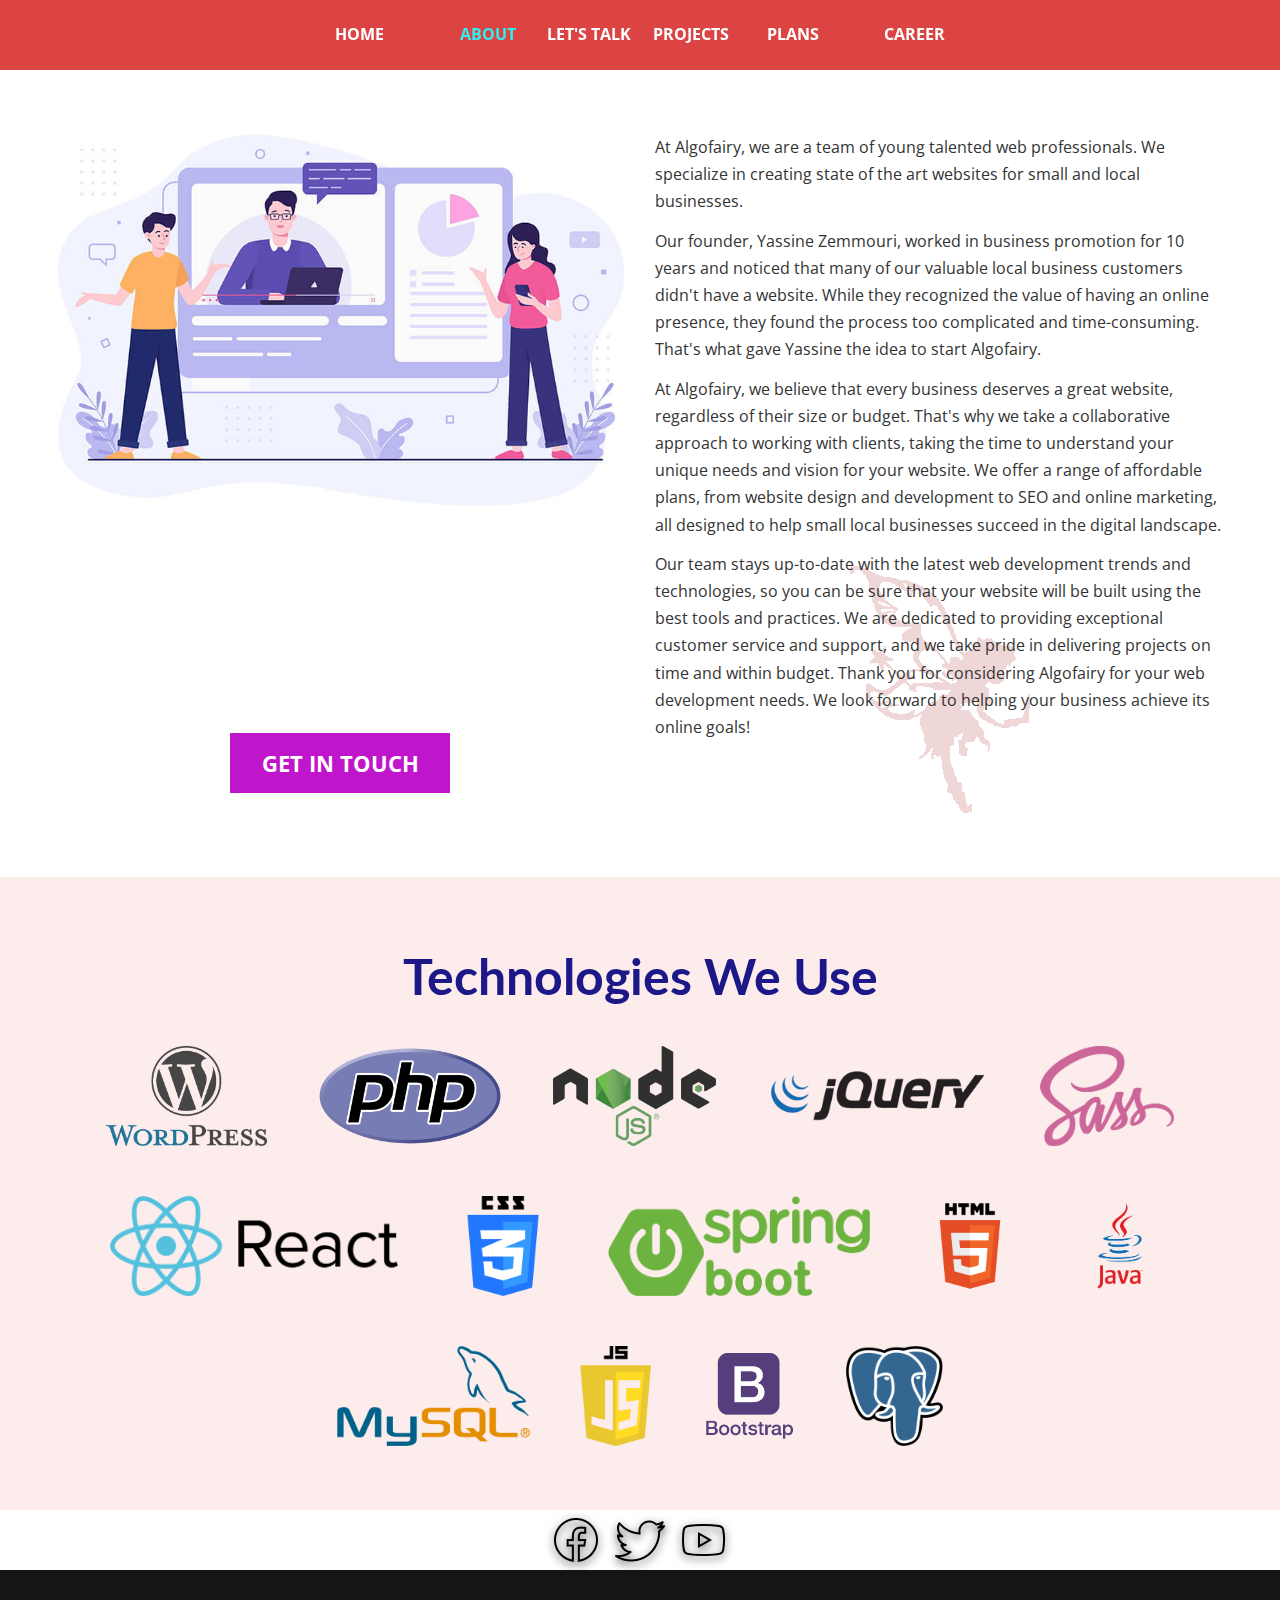
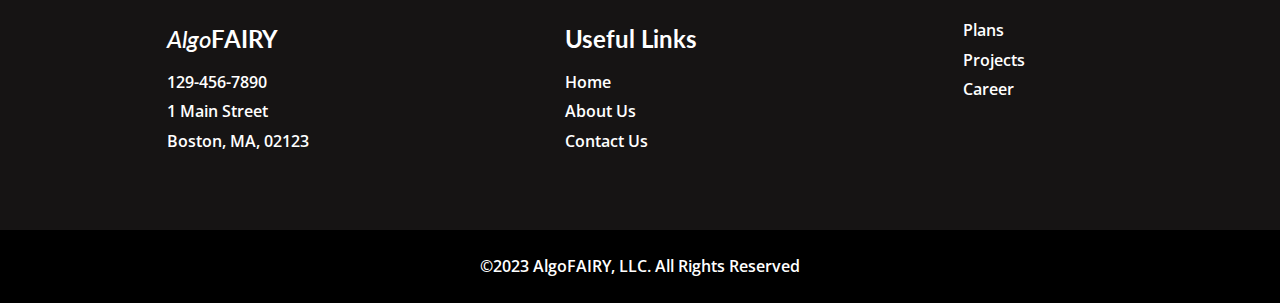
<file: about.html>
<!DOCTYPE html>
<html lang="en">

<head>
    <!-- Meta -->
    <meta charset="UTF-8">
    <meta name="viewport" content="width=device-width, initial-scale=1.0">
    <meta name="description"
        content="Unlock Your Online Success: AlgoFairy Delivers Creative Web Solutions. From Design/Development to Marketing & SEO, Elevate Your Digital Journey.">
    <!-- Favicons -->
    <link rel="icon" type="image/x-icon" href="images/favicon-32.png">
    <link rel="apple-touch-icon" sizes="120x120" href="/images/favicon-160.png">
    <!-- Style -->
    <link rel="stylesheet" href="css/style.css">
    <!-- Font -->
    <link rel="preconnect" href="https://fonts.googleapis.com">
    <link rel="preconnect" href="https://fonts.gstatic.com" crossorigin>
    <link
        href="https://fonts.googleapis.com/css2?family=Lato:ital,wght@0,300;0,400;0,700;1,300;1,400;1,700&family=Open+Sans:ital,wght@0,300;0,400;0,500;0,600;0,700;1,300;1,400;1,500;1,600;1,700&display=swap"
        rel="stylesheet">
    <title>AlgoFAIRY - About</title>
</head>

<body>
    <header>
        <nav class="container">
            <ul class="container-small">
                <li><a href="index.html">HOME</a></li>
                <li><a href="about.html" class="active">ABOUT</a></li>
                <li><a href="contact.html" class="nav-lets-talk">let's talk</a></li>
                <li><a href="projects.html">projects</a></li>
                <li><a href="plans.html">plans</a></li>
                <li><a href="career.html">career</a></li>
            </ul>
        </nav>
    </header>
    <main>
        <div class="header-spacer"></div>
        <!-- ======= We ======= -->
        <section id='we'>
            <div class='container'>
                <div class="box2">
                    <img src="images/about (1).jpg" alt="">
                    <a href="contact.html" class="all-btn-link btn-touch">get in touch</a>
                </div>
                <div class="box2">
                    <p>At Algofairy, we are a team of young talented web professionals. We specialize in creating state
                        of the art websites for small and local businesses.</p>
                    <p>Our founder, Yassine Zemmouri, worked in business promotion for 10 years and noticed that many of
                        our valuable local business customers didn't have a website. While they recognized the value of
                        having an online presence, they found the process too complicated and time-consuming. That's
                        what gave Yassine the idea to start Algofairy.</p>
                    <p>At Algofairy, we believe that every business deserves a great website, regardless of their size
                        or budget. That's why we take a collaborative approach to working with clients, taking the time
                        to understand your unique needs and vision for your website. We offer a range of affordable
                        plans, from website design and development to SEO and online marketing, all designed to help
                        small local businesses succeed in the digital landscape.</p>
                    <p>Our team stays up-to-date with the latest web development trends and technologies, so you can be
                        sure that your website will be built using the best tools and practices. We are dedicated to
                        providing exceptional customer service and support, and we take pride in delivering projects on
                        time and within budget. Thank you for considering Algofairy for your web development needs. We
                        look forward to helping your business achieve its online goals!</p>
                </div>
            </div>
        </section>
        <!-- ======= technologies ======= -->
        <section id='technologies'>
            <div class='container'>
                <h2>technologies we use</h2>
                <div class="technology-logos">
                    <img src="images/wordpress.png" alt="">
                    <img src="images/php.png" alt="php logo">
                    <img src="images/node-js.png" alt="node js logo">
                    <img src="images/jquery.png" alt="jquery">
                    <img src="images/sass.png" alt="sass logo">
                    <img src="images/react.png" alt="sass logo">
                    <img src="images/css.png" alt="sass logo">
                    <img src="images/spring.png" alt="sass logo">
                    <img src="images/html.png" alt="sass logo">
                    <img src="images/java.png" alt="sass logo">
                    <img src="images/mysql.png" alt="sass logo">
                    <img src="images/javascript2.png" alt="sass logo">
                    <img src="images/bootstrap.png" alt="sass logo">
                    <img src="images/5bbc11ea365b2-6b1627d40f5f0708fb92d4d75f29ec6a.png" alt="sass logo">
                </div>
            </div>
        </section>
    </main><!-- #BeginLibraryItem "/Library/Footer.lbi" -->
    <footer>
        <!-- Social Linkos -->
        <div class="social">
            <div class="container">
                <a class="icon-social" href="https://facebook.com" target="_blank">
                    <img src="images/icon-face.png" alt="facebook outline icon" class="icon-original">
                    <img src="images/icon-face-hover.png" alt="facebook filled icon" class="icon-hover">
                </a>
                <a class="icon-social" href="https://twitter.com" target="_blank">
                    <img src="images/icon-twitter.png" alt="twitter outline icon" class="icon-original">
                    <img src="images/icon-twitter-hover.png" alt="twitter filled icon" class="icon-hover">
                </a>
                <a class="icon-social" href="https://youtube.com" target="_blank">
                    <img src="images/icon-youtube.png" alt="youtube outline icon" class="icon-original">
                    <img src="images/icon-youtube-hover.png" alt="youtube filled icon" class="icon-hover">
                </a>
            </div>
        </div>
        <!-- Footer Bar -->
        <div id="footer-bar">
            <div class="container">
                <div class="column">
                    <h2>Algo<span>FAIRY</span></h2>
                    <p>129-456-7890</p>
                    <p>1 Main Street</p>
                    <p>Boston, MA, 02123</p>
                </div>
                <div class="column">
                    <h2>Useful Links</h2>
                    <p><a href="index.html">home</a></p>
                    <p><a href="about.html">About us</a></p>
                    <p><a href="contact.html">contact us</a></p>
                </div>
                <div class="column">
                    <p><a href="plans.html">plans</a></p>
                    <p><a href="projects.html">projects</a></p>
                    <p><a href="career.html">career</a></p>
                </div>
                <!-- <p><a href="career.html">plans</a></p> -->
            </div>
        </div>
        <!-- Footer -->
        <footer>
            <div class="container"> &copy;2023 AlgoFAIRY, LLC. All Rights Reserved </div>
            <!-- <script src="js/main.js"></script> -->
        </footer>
    </footer><!-- #EndLibraryItem -->
</body>

</html>
</file>
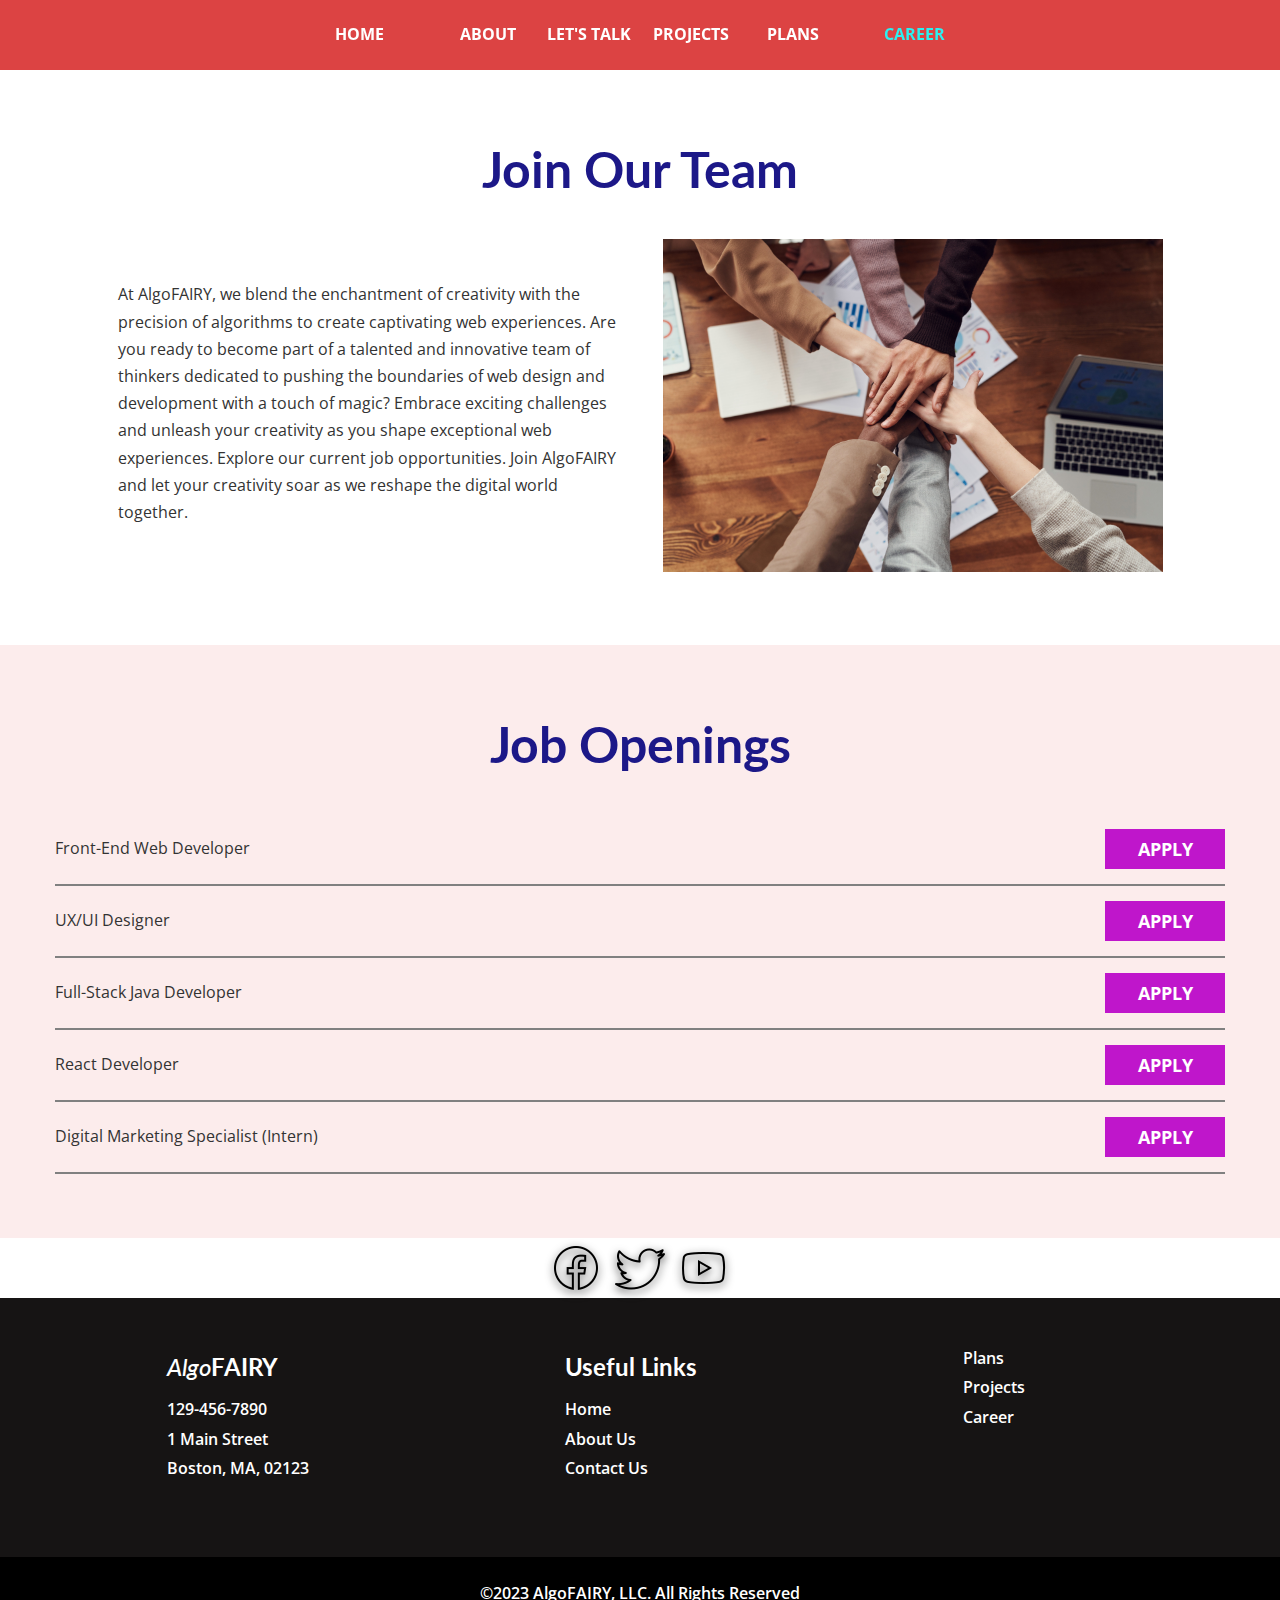
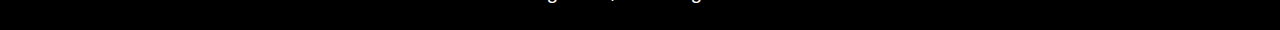
<file: career.html>
<!DOCTYPE html>
<html lang="en">

<head>
    <!-- Meta -->
    <meta charset="UTF-8">
    <meta name="viewport" content="width=device-width, initial-scale=1.0">
    <meta name="description"
        content="Unlock Your Online Success: AlgoFairy Delivers Creative Web Solutions. From Design/Development to Marketing & SEO, Elevate Your Digital Journey.">
    <!-- Favicons -->
    <link rel="icon" type="image/x-icon" href="images/favicon-32.png">
    <link rel="apple-touch-icon" sizes="120x120" href="/images/favicon-160.png">
    <!-- Style -->
    <link rel="stylesheet" href="css/style.css">
    <!-- Font -->
    <link rel="preconnect" href="https://fonts.googleapis.com">
    <link rel="preconnect" href="https://fonts.gstatic.com" crossorigin>
    <link
        href="https://fonts.googleapis.com/css2?family=Lato:ital,wght@0,300;0,400;0,700;1,300;1,400;1,700&family=Open+Sans:ital,wght@0,300;0,400;0,500;0,600;0,700;1,300;1,400;1,500;1,600;1,700&display=swap"
        rel="stylesheet">
    <title>AlgoFAIRY - Career</title>
</head>

<body>
    <header>
        <nav class="container">
            <ul class="container-small">
                <li><a href="index.html">HOME</a></li>
                <li><a href="about.html">ABOUT</a></li>
                <li><a href="contact.html" class="nav-lets-talk">let's talk</a></li>
                <li><a href="projects.html">projects</a></li>
                <li><a href="plans.html">plans</a></li>
                <li><a href="career.html" class="active">career</a></li>
            </ul>
        </nav>
    </header>
    <main>
        <div class="header-spacer"></div>
        <!-- ======= Career Intro ======= -->
        <section id='career-intro'>
            <div class='container'>
                <h2>join our team</h2>
                <div>
                    <div class="box2">
                        <p>At AlgoFAIRY, we blend the enchantment of creativity with the precision of algorithms to
                            create captivating web experiences. Are you ready to become part of a talented and
                            innovative team of thinkers dedicated to pushing the boundaries of web design and
                            development with a touch of magic? Embrace exciting challenges and unleash your creativity
                            as you shape exceptional web experiences. Explore our current job opportunities. Join
                            AlgoFAIRY and let your creativity soar as we reshape the digital world together.</p>
                    </div>
                    <div class="box2">
                        <img src="images/pexels-fauxels-3184418.jpg" alt="">
                    </div>
                </div>
            </div>
        </section>
        <!-- ======= openings ======= -->
        <section id='openings'>
            <div class='container'>
                <h2>job openings</h2>
                <ul>
                    <li><a href="#">Front-End Web Developer</a><a
                            href="mailto:careers@algofairy.com?subject=Front-End%20Web%20Developer%20Application"
                            class="all-btn-link btn-touch">Apply</a></li>
                    <li><a href="">UX/UI Designer</a><a
                            href="mailto:careers@algofairy.com?subject=UX/UI%20Designer%20Application"
                            class="all-btn-link btn-touch">Apply</a></li>
                    <li><a href="">Full-Stack Java Developer</a><a
                            href="mailto:careers@algofairy.com?subject=Full-Stack%20Java%20Developer%20Application"
                            class="all-btn-link btn-touch">Apply</a></li>
                    <li><a href="">React Developer</a><a
                            href="mailto:careers@algofairy.com?subject=React%20Develope%20Application"
                            class="all-btn-link btn-touch">Apply</a></li>
                    <li><a href="">Digital Marketing Specialist (Intern)</a><a
                            href="mailto:careers@algofairy.com?subject=Digital%20Marketing%20Specialist%20(Intern)%20Application"
                            class="all-btn-link btn-touch">Apply</a></li>
                </ul>
            </div>
        </section>
    </main><!-- #BeginLibraryItem "/Library/Footer.lbi" -->
    <footer>
        <!-- Social Linkos -->
        <div class="social">
            <div class="container">
                <a class="icon-social" href="https://facebook.com" target="_blank">
                    <img src="images/icon-face.png" alt="facebook outline icon" class="icon-original">
                    <img src="images/icon-face-hover.png" alt="facebook filled icon" class="icon-hover">
                </a>
                <a class="icon-social" href="https://twitter.com" target="_blank">
                    <img src="images/icon-twitter.png" alt="twitter outline icon" class="icon-original">
                    <img src="images/icon-twitter-hover.png" alt="twitter filled icon" class="icon-hover">
                </a>
                <a class="icon-social" href="https://youtube.com" target="_blank">
                    <img src="images/icon-youtube.png" alt="youtube outline icon" class="icon-original">
                    <img src="images/icon-youtube-hover.png" alt="youtube filled icon" class="icon-hover">
                </a>
            </div>
        </div>
        <!-- Footer Bar -->
        <div id="footer-bar">
            <div class="container">
                <div class="column">
                    <h2>Algo<span>FAIRY</span></h2>
                    <p>129-456-7890</p>
                    <p>1 Main Street</p>
                    <p>Boston, MA, 02123</p>
                </div>
                <div class="column">
                    <h2>Useful Links</h2>
                    <p><a href="index.html">home</a></p>
                    <p><a href="about.html">About us</a></p>
                    <p><a href="contact.html">contact us</a></p>
                </div>
                <div class="column">
                    <p><a href="plans.html">plans</a></p>
                    <p><a href="projects.html">projects</a></p>
                    <p><a href="career.html">career</a></p>
                </div>
                <!-- <p><a href="career.html">plans</a></p> -->
            </div>
        </div>
        <!-- Footer -->
        <footer>
            <div class="container"> &copy;2023 AlgoFAIRY, LLC. All Rights Reserved </div>
            <!-- <script src="js/main.js"></script> -->
        </footer>
    </footer><!-- #EndLibraryItem -->
</body>

</html>
</file>
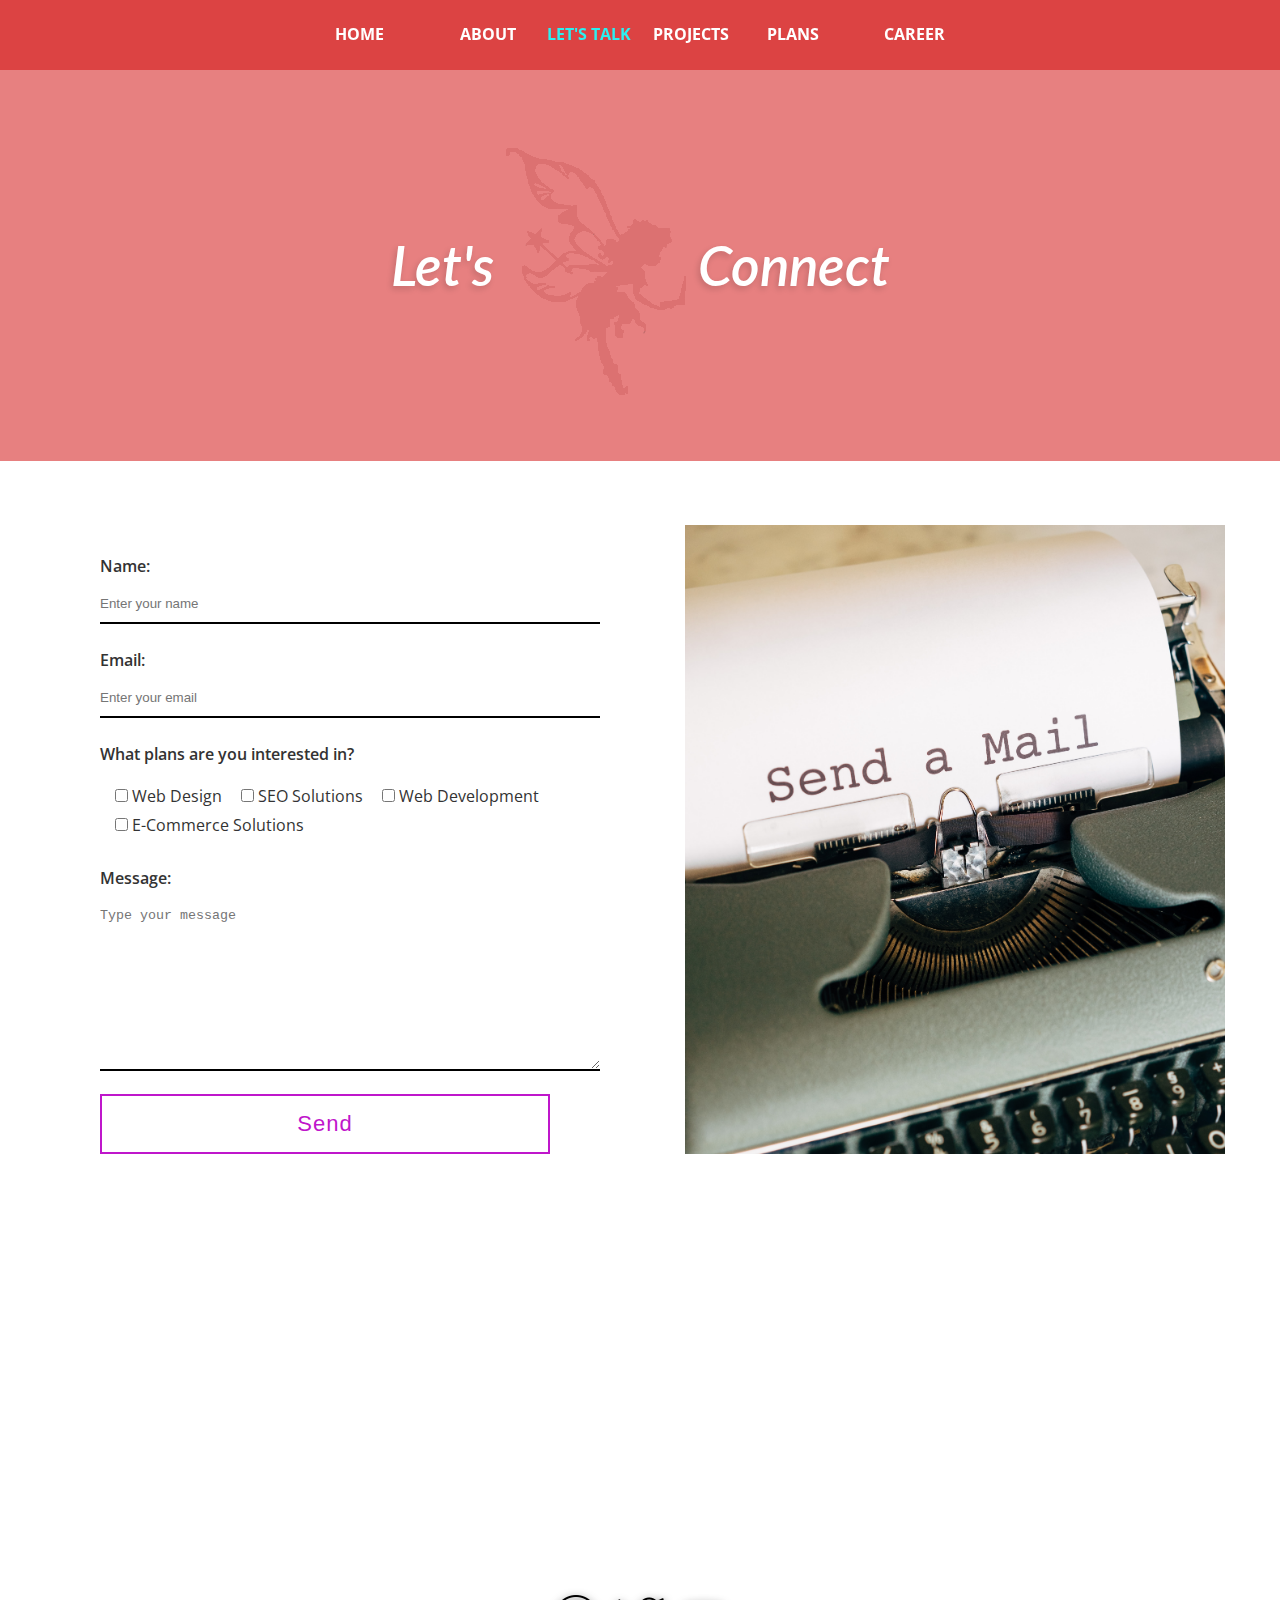
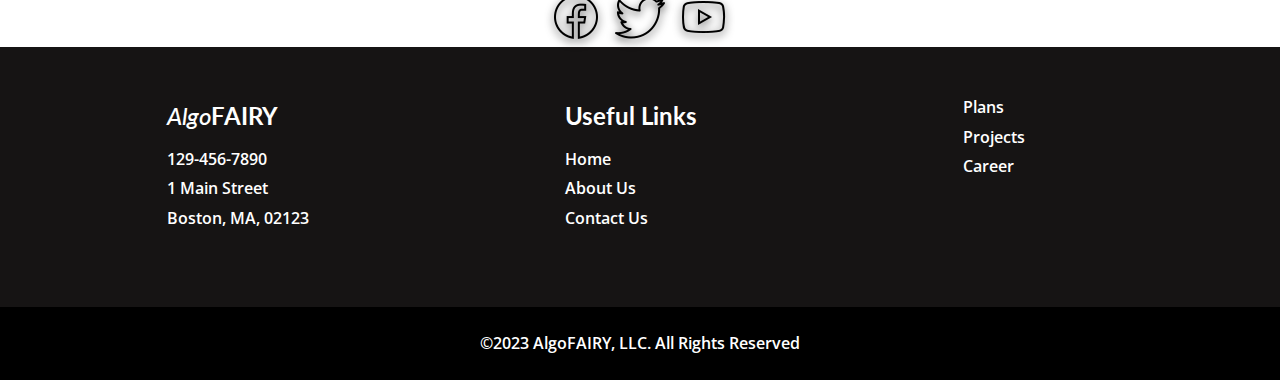
<file: contact.html>
<!DOCTYPE html>
<html lang="en">

<head>
    <!-- Meta -->
    <meta charset="UTF-8">
    <meta name="viewport" content="width=device-width, initial-scale=1.0">
    <meta name="description"
        content="Unlock Your Online Success: AlgoFairy Delivers Creative Web Solutions. From Design/Development to Marketing & SEO, Elevate Your Digital Journey.">
    <!-- Favicons -->
    <link rel="icon" type="image/x-icon" href="images/favicon-32.png">
    <link rel="apple-touch-icon" sizes="120x120" href="/images/favicon-160.png">
    <!-- Style -->
    <link rel="stylesheet" href="css/style.css">
    <!-- Font -->
    <link rel="preconnect" href="https://fonts.googleapis.com">
    <link rel="preconnect" href="https://fonts.gstatic.com" crossorigin>
    <link
        href="https://fonts.googleapis.com/css2?family=Lato:ital,wght@0,300;0,400;0,700;1,300;1,400;1,700&family=Open+Sans:ital,wght@0,300;0,400;0,500;0,600;0,700;1,300;1,400;1,500;1,600;1,700&display=swap"
        rel="stylesheet">
    <title>AlgoFAIRY - Contact Us</title>
</head>

<body>
    <header>
        <nav class="container">
            <ul class="container-small">
                <li><a href="index.html">HOME</a></li>
                <li><a href="about.html">ABOUT</a></li>
                <li><a href="contact.html" class="nav-lets-talk active">let's talk</a></li>
                <li><a href="projects.html">projects</a></li>
                <li><a href="plans.html">plans</a></li>
                <li><a href="career.html">career</a></li>
            </ul>
        </nav>
    </header>
    <div class="header-spacer"></div>
    <main>
        <!-- contact-banner -->
        <div id="contact-banner">
            <div class="container">
                <div class="container-small">
                    <h1>Let's <img src="images/logo2.png" alt="Algo Fairy logo"></img> Connect</h1>
                </div>
            </div>
        </div><!-- End of HERO -->
        <!-- contact-form -->
        <section id="contact-form">
            <div class="container">
                <div class="form-txt">
                    <form id="form1" name="form1" method="post" action="javascript:void(0)">
                        <label for="name">Name:</label>
                        <input type="text" name="name" id="name" placeholder="Enter your name">
                        <label for="email">Email:</label>
                        <input type="email" name="email" id="email" placeholder="Enter your email">
                        <div class="form-check">
                            <p>What plans are you interested in?</p>
                            <label>
                                <input type="checkbox" id="web-design" name="web-design" value="Web Design"> Web Design
                            </label>
                            <label>
                                <input type="checkbox" id="seo" name="seo" value="SEO"> SEO Solutions </label>
                            <label>
                                <input type="checkbox" id="web-dev" name="web-dev" value="Web Development"> Web
                                Development </label>
                            <label>
                                <input type="checkbox" id="e-commerce" name="e-commerce" value="E-Commerce"> E-Commerce
                                Solutions </label>
                            <!-- <label for="vehicle1"> I have a bike</label>
                            <input type="checkbox" id="vehicle2" name="vehicle2" value="Car">
                            <label for="vehicle2"> I have a car</label>
                            <input type="checkbox" id="vehicle3" name="vehicle3" value="Boat">
                            <label for="vehicle3"> I have a boat</label> -->
                        </div>
                        <label for="message">Message:</label>
                        <textarea name="message" id="message1" cols="30" rows="10"
                            placeholder="Type your message"></textarea>
                        <div class="submit-container ">
                            <button type="submit" value="Send" class="all-btn-link">Send</button>
                        </div>
                    </form>
                </div>
                <div class="form-img">
                    <!-- <img src="images/markus-winkler-Lp4jsVg8gpY-unsplash.jpg" alt=""> -->
                </div>
            </div>
        </section><!-- End of Form -->
        <section id="map">
            <iframe title="Connections, Inc Address on Google Maps"
                src="https://www.google.com/maps/embed?pb=!1m18!1m12!1m3!1d2951.874055946241!2d-71.12080014910346!3d42.281211747968065!2m3!1f0!2f0!3f0!3m2!1i1024!2i768!4f13.1!3m3!1m2!1s0x89e37f66aceeab87%3A0x97bbebf13ab0e012!2sConnections%2C%20Inc.%2FHome%20Care%20Specialists!5e0!3m2!1sen!2sus!4v1648135931449!5m2!1sen!2sus"
                style="border:0;" allowfullscreen="" loading="lazy"></iframe>
        </section>
    </main><!-- #BeginLibraryItem "/Library/footer.lbi" -->
    <footer>
        <!-- Social Linkos -->
        <div class="social">
            <div class="container">
                <a class="icon-social" href="https://facebook.com" target="_blank">
                    <img src="images/icon-face.png" alt="facebook outline icon" class="icon-original">
                    <img src="images/icon-face-hover.png" alt="facebook filled icon" class="icon-hover">
                </a>
                <a class="icon-social" href="https://twitter.com" target="_blank">
                    <img src="images/icon-twitter.png" alt="twitter outline icon" class="icon-original">
                    <img src="images/icon-twitter-hover.png" alt="twitter filled icon" class="icon-hover">
                </a>
                <a class="icon-social" href="https://youtube.com" target="_blank">
                    <img src="images/icon-youtube.png" alt="youtube outline icon" class="icon-original">
                    <img src="images/icon-youtube-hover.png" alt="youtube filled icon" class="icon-hover">
                </a>
            </div>
        </div>
        <!-- Footer Bar -->
        <div id="footer-bar">
            <div class="container">
                <div class="column">
                    <h2>Algo<span>FAIRY</span></h2>
                    <p>129-456-7890</p>
                    <p>1 Main Street</p>
                    <p>Boston, MA, 02123</p>
                </div>
                <div class="column">
                    <h2>Useful Links</h2>
                    <p><a href="index.html">home</a></p>
                    <p><a href="about.html">About us</a></p>
                    <p><a href="contact.html">contact us</a></p>
                </div>
                <div class="column">
                    <p><a href="plans.html">plans</a></p>
                    <p><a href="projects.html">projects</a></p>
                    <p><a href="career.html">career</a></p>
                </div>
                <!-- <p><a href="career.html">plans</a></p> -->
            </div>
        </div>
        <!-- Footer -->
        <footer>
            <div class="container"> &copy;2023 AlgoFAIRY, LLC. All Rights Reserved </div>
            <!-- <script src="js/main.js"></script> -->
        </footer>
    </footer><!-- #EndLibraryItem -->
</body>

</html>
</file>
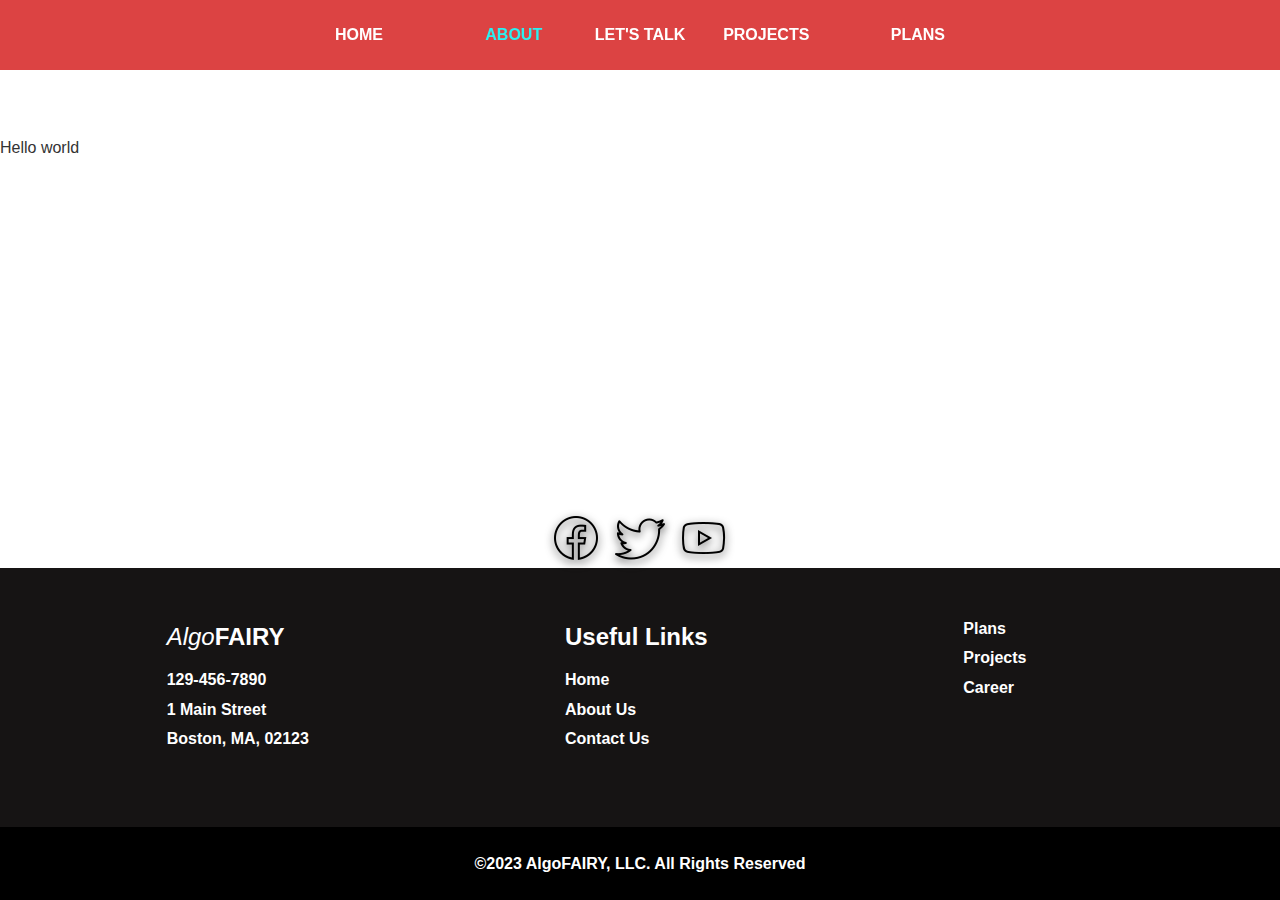
<file: house.html>
<!DOCTYPE html>
<html lang="en"><!-- InstanceBegin template="/Templates/algotemplate.dwt" codeOutsideHTMLIsLocked="false" -->

<head>
    <meta charset="UTF-8">
    <meta name="viewport" content="width=device-width, initial-scale=1.0">
    <link rel="stylesheet" href="css/style.css">
    <title>AlgoFAIRY</title>
    <!-- InstanceParam name="classActive" type="boolean" value="true" -->
</head>

<body>
    <header>
        <nav class="container">
            <ul class="container-small">
                <li><a
                        href="index.html"><!-- InstanceBeginEditable name="activeClass" --><!-- InstanceEndEditable -->HOME</a>
                </li>
                <li><!-- InstanceBeginEditable name="EditRegion2" --><a href="about.html"
                        class="active">ABOUT</a><!-- InstanceEndEditable --></li>
                <li><a href="contact.html" class="nav-lets-talk">let's talk</a></li>
                <li><a href="projects.html">projects</a></li>
                <li><a href="plans">plans</a></li>
            </ul>
        </nav>
    </header>
    <main>
        <div class="header-spacer"></div>
        <!-- InstanceBeginEditable name="mainContent" -->
        <section>Hello world</Hello>
        </section><!-- InstanceEndEditable -->
    </main><!-- #BeginLibraryItem "/Library/Footer.lbi" -->
    <footer>
        <!-- Social Linkos -->
        <div class="social">
            <div class="container">
                <a class="icon-social" href="https://facebook.com" target="_blank">
                    <img src="images/icon-face.png" alt="facebook outline icon" class="icon-original">
                    <img src="images/icon-face-hover.png" alt="facebook filled icon" class="icon-hover">
                </a>
                <a class="icon-social" href="https://twitter.com" target="_blank">
                    <img src="images/icon-twitter.png" alt="twitter outline icon" class="icon-original">
                    <img src="images/icon-twitter-hover.png" alt="twitter filled icon" class="icon-hover">
                </a>
                <a class="icon-social" href="https://youtube.com" target="_blank">
                    <img src="images/icon-youtube.png" alt="youtube outline icon" class="icon-original">
                    <img src="images/icon-youtube-hover.png" alt="youtube filled icon" class="icon-hover">
                </a>
            </div>
        </div>
        <!-- Footer Bar -->
        <div id="footer-bar">
            <div class="container">
                <div class="column">
                    <h2>Algo<span>FAIRY</span></h2>
                    <p>129-456-7890</p>
                    <p>1 Main Street</p>
                    <p>Boston, MA, 02123</p>
                </div>
                <div class="column">
                    <h2>Useful Links</h2>
                    <p><a href="index.html">home</a></p>
                    <p><a href="about.html">About us</a></p>
                    <p><a href="contact.html">contact us</a></p>
                </div>
                <div class="column">
                    <p><a href="plans.html">plans</a></p>
                    <p><a href="projects.html">projects</a></p>
                    <p><a href="career.html">career</a></p>
                </div>
                <!-- <p><a href="career.html">plans</a></p> -->
            </div>
        </div>
        <!-- Footer -->
        <footer>
            <div class="container"> &copy;2023 AlgoFAIRY, LLC. All Rights Reserved </div>
            <!-- <script src="js/main.js"></script> -->
        </footer>
    </footer><!-- #EndLibraryItem -->
</body>
<!-- InstanceEnd -->

</html>
</file>
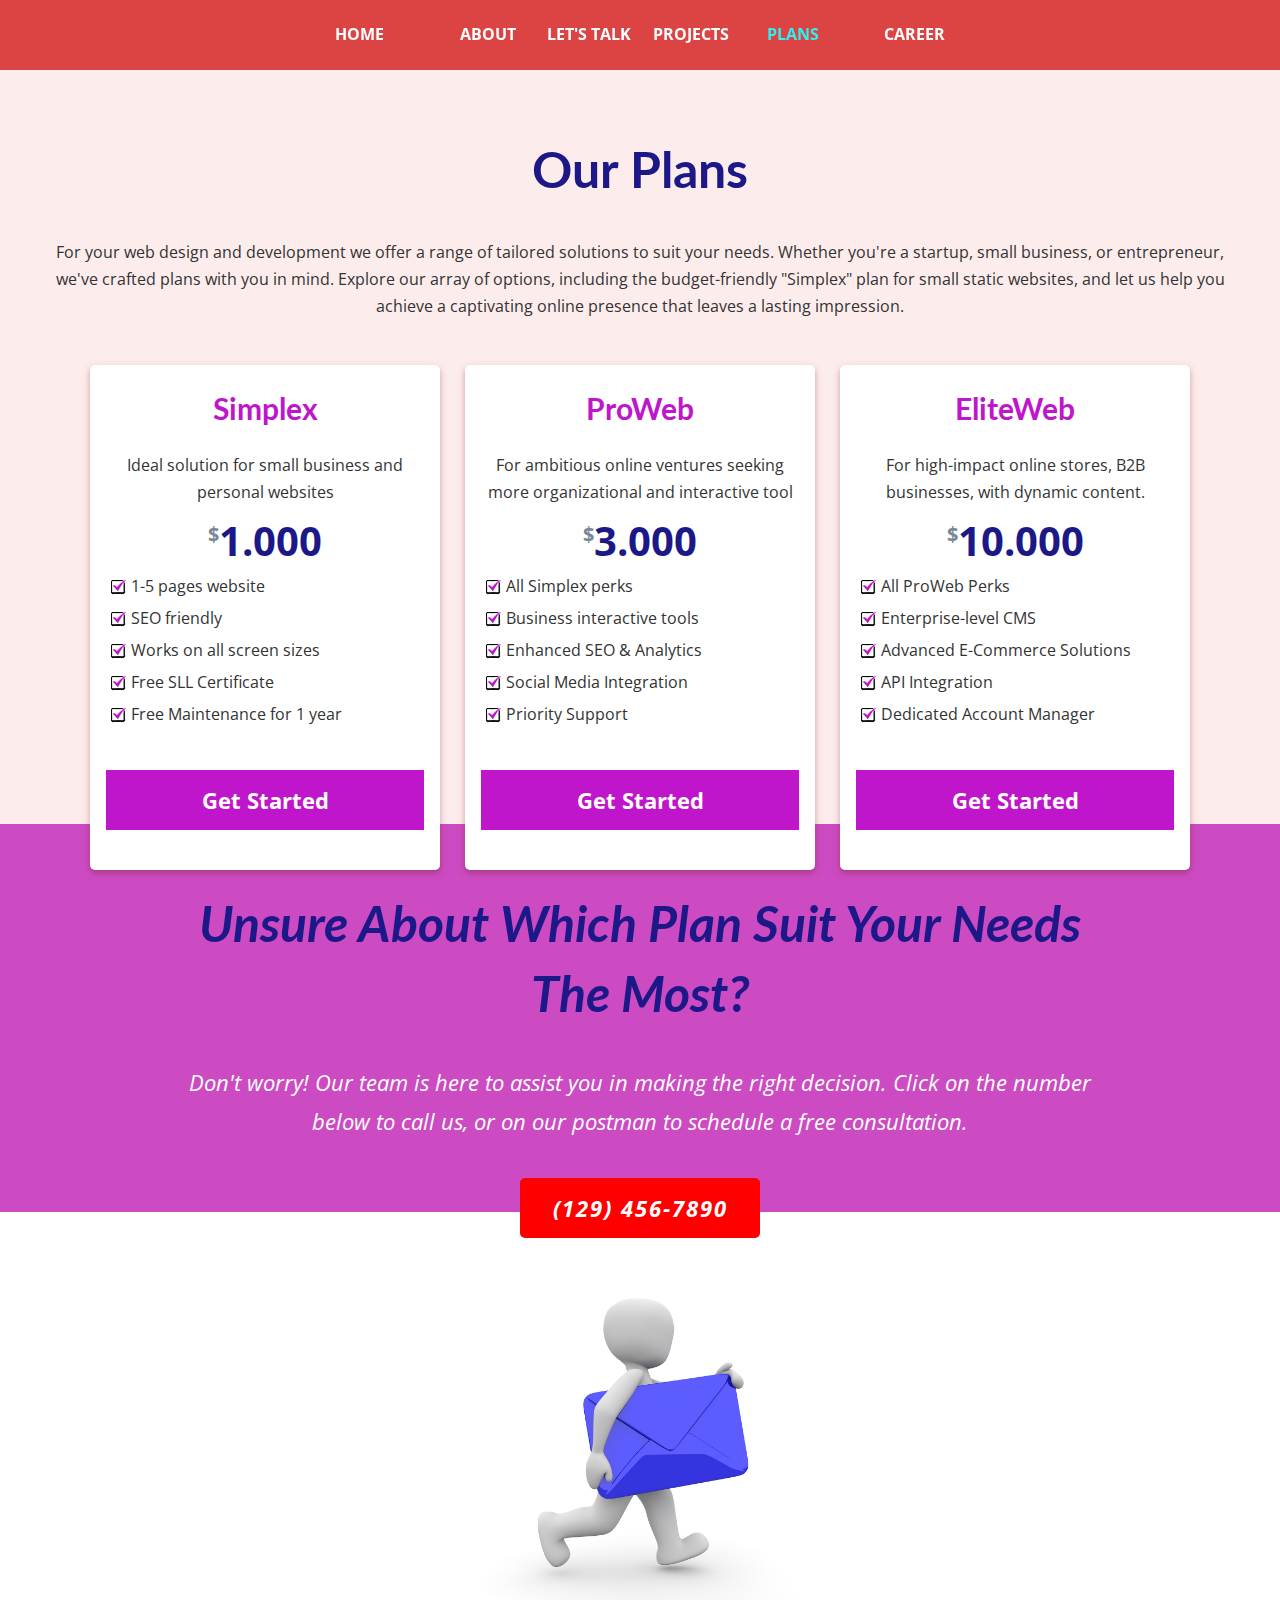
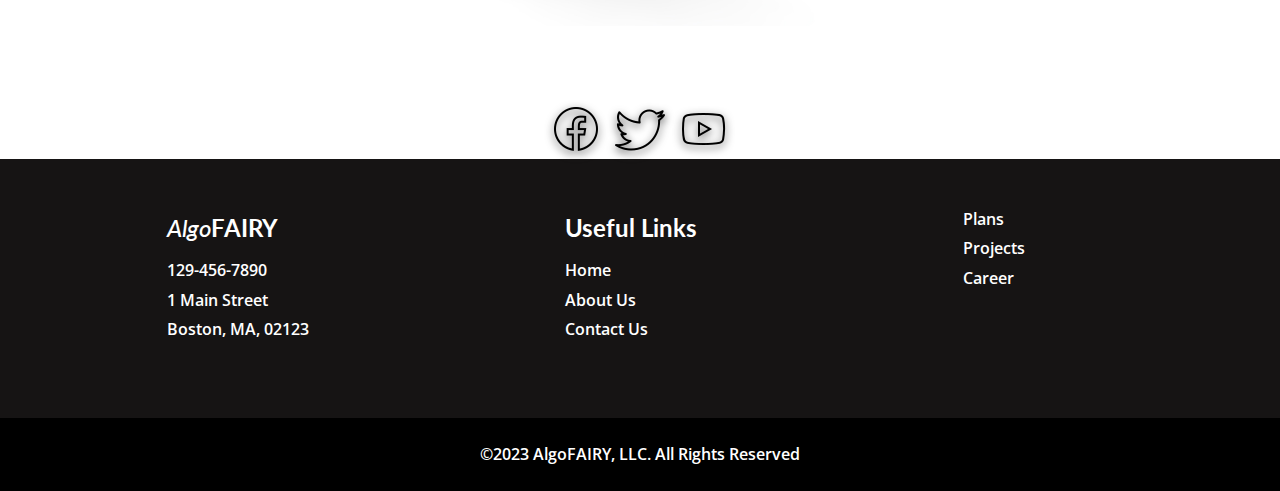
<file: plans.html>
<!DOCTYPE html>
<html lang="en">

<head>
    <!-- Meta -->
    <meta charset="UTF-8">
    <meta name="viewport" content="width=device-width, initial-scale=1.0">
    <meta name="description"
        content="Unlock Your Online Success: AlgoFairy Delivers Creative Web Solutions. From Design/Development to Marketing & SEO, Elevate Your Digital Journey.">
    <!-- Favicons -->
    <link rel="icon" type="image/x-icon" href="images/favicon-32.png">
    <link rel="apple-touch-icon" sizes="120x120" href="/images/favicon-160.png">
    <!-- Style -->
    <link rel="stylesheet" href="css/style.css">
    <!-- Font -->
    <link rel="preconnect" href="https://fonts.googleapis.com">
    <link rel="preconnect" href="https://fonts.gstatic.com" crossorigin>
    <link
        href="https://fonts.googleapis.com/css2?family=Lato:ital,wght@0,300;0,400;0,700;1,300;1,400;1,700&family=Open+Sans:ital,wght@0,300;0,400;0,500;0,600;0,700;1,300;1,400;1,500;1,600;1,700&display=swap"
        rel="stylesheet">
</head>

<body>
    <header>
        <nav class="container">
            <ul class="container-small">
                <li><a href="index.html">HOME</a></li>
                <li><a href="about.html">ABOUT</a></li>
                <li><a href="contact.html" class="nav-lets-talk">let's talk</a></li>
                <li><a href="projects.html">projects</a></li>
                <li><a href="plans.html" class="active">plans</a></li>
                <li><a href="career.html">career</a></li>
            </ul>
        </nav>
    </header>
    <main>
        <div class="header-spacer"></div>
        <!-- ======= E-Commerce Solutions ======= -->
        <!-- <section id='ecom'>
            <div class='container'>
                <h2>E-Commerce Solutions</h2>
                <p>Lorem ipsum dolor sit amet consectetur adipisicing elit. Necessitatibus odio facilis harum deleniti
                    vel consectetur aliquam dolores placeat, molestias quibusdam atque cupiditate quidem autem vero
                    reprehenderit assumenda. Atque, delectus? Quam!</p>
            </div>
        </section> -->
        <!-- ======= Web Design ======= -->
        <!-- <section id='design'>
            <div class='container'>
                <h2>UI &amp; Web Design</h2>
                <p>Lorem ipsum dolor sit amet consectetur adipisicing elit. Necessitatibus odio facilis harum deleniti
                    vel consectetur aliquam dolores placeat, molestias quibusdam atque cupiditate quidem autem vero
                    reprehenderit assumenda. Atque, delectus? Quam!</p>
            </div>
        </section> -->
        <!-- ======= Web Dev ======= -->
        <!-- <section id='dev'>
            <div class='container'>
                <h2>Web Development</h2>
                <p>Lorem ipsum dolor sit amet consectetur adipisicing elit. Necessitatibus odio facilis harum deleniti
                    vel consectetur aliquam dolores placeat, molestias quibusdam atque cupiditate quidem autem vero
                    reprehenderit assumenda. Atque, delectus? Quam!</p>
            </div>
        </section> -->
        <!-- ======= SEO ======= -->
        <!-- <section id='seo'>
            <div class='container'>
                <h2>SEO &amp; Degital Marketing</h2>
                <p>Lorem ipsum dolor sit amet consectetur adipisicing elit. Necessitatibus odio facilis harum deleniti
                    vel consectetur aliquam dolores placeat, molestias quibusdam atque cupiditate quidem autem vero
                    reprehenderit assumenda. Atque, delectus? Quam!</p>
            </div>
        </section> -->
        <!-- ======= Plans ======= -->
        <section id="plans">
            <div class='container'>
                <h2>Our plans</h2>
                <p>For your web design and development we offer a range of tailored solutions to suit your needs.
                    Whether you're a startup, small business, or entrepreneur, we've crafted plans with you in mind.
                    Explore our array of options, including the budget-friendly "Simplex" plan for small static
                    websites, and let us help you achieve a captivating online presence that leaves a lasting
                    impression.</p>
                <div class="cards">
                    <div class="card">
                        <h3>Simplex</h3>
                        <p>Ideal solution for small business and personal websites </p>
                        <div class="price"><sup>$</sup>1.000</div>
                        <ul>
                            <li>1-5 pages website</li>
                            <li>SEO friendly</li>
                            <li>Works on all screen sizes</li>
                            <li>Free SLL Certificate</li>
                            <li>Free Maintenance for 1 year</li>
                        </ul>
                        <a href="" class="all-btn-link btn-touch">Get Started</a>
                    </div>
                    <div class="card">
                        <h3>ProWeb</h3>
                        <p>For ambitious online ventures seeking more organizational and interactive tool </p>
                        <div class="price"><sup>$</sup>3.000</div>
                        <ul>
                            <li>All Simplex perks</li>
                            <li>Business interactive tools</li>
                            <li>Enhanced SEO &amp; Analytics</li>
                            <li>Social Media Integration</li>
                            <li>Priority Support</li>
                        </ul>
                        <a href="" class="all-btn-link btn-touch">Get Started</a>
                    </div>
                    <div class="card">
                        <h3>EliteWeb</h3>
                        <p>For high-impact online stores, B2B businesses, with dynamic content.</p>
                        <div class="price"><sup>$</sup>10.000</div>
                        <ul>
                            <li>All ProWeb Perks</li>
                            <li>Enterprise-level CMS</li>
                            <li>Advanced E-Commerce Solutions</li>
                            <li>API Integration</li>
                            <li>Dedicated Account Manager</li>
                        </ul>
                        <a href="" class="all-btn-link btn-touch">Get Started</a>
                    </div>
                </div>
            </div>
        </section><!-- End plans -->
        <!-- ======= Insure ======= -->
        <section id='insure' class="tagline">
            <div class='container'>
                <div>
                    <h2>Unsure about which plan suit your needs the most? </h2>
                    <p>Don't worry! Our team is here to assist you in making the right decision. Click on the number
                        below to call us, or on our postman to schedule a free consultation.</p>
                </div>
            </div>
            <a href="tel:1292562568" class="all-btn-link btn-touch btn-tel">(129) 456-7890</a>
        </section>
        <!-- ======= Postman ======= -->
        <section id='postman-section'>
            <div class='container'>
                <a href="contact.html" class="postman-link" onMouseOut="MM_swapImgRestore()"
                    onMouseOver="MM_swapImage('postman','','images/at-gbff127fb2_1280.jpg',1)"><img
                        src="images/at-g85da39499_1280.jpg" alt="posman icon" id="postman"></a>
            </div>
        </section>
    </main><!-- #BeginLibraryItem "/Library/Footer.lbi" -->
    <footer>
        <!-- Social Linkos -->
        <div class="social">
            <div class="container">
                <a class="icon-social" href="https://facebook.com" target="_blank">
                    <img src="images/icon-face.png" alt="facebook outline icon" class="icon-original">
                    <img src="images/icon-face-hover.png" alt="facebook filled icon" class="icon-hover">
                </a>
                <a class="icon-social" href="https://twitter.com" target="_blank">
                    <img src="images/icon-twitter.png" alt="twitter outline icon" class="icon-original">
                    <img src="images/icon-twitter-hover.png" alt="twitter filled icon" class="icon-hover">
                </a>
                <a class="icon-social" href="https://youtube.com" target="_blank">
                    <img src="images/icon-youtube.png" alt="youtube outline icon" class="icon-original">
                    <img src="images/icon-youtube-hover.png" alt="youtube filled icon" class="icon-hover">
                </a>
            </div>
        </div>
        <!-- Footer Bar -->
        <div id="footer-bar">
            <div class="container">
                <div class="column">
                    <h2>Algo<span>FAIRY</span></h2>
                    <p>129-456-7890</p>
                    <p>1 Main Street</p>
                    <p>Boston, MA, 02123</p>
                </div>
                <div class="column">
                    <h2>Useful Links</h2>
                    <p><a href="index.html">home</a></p>
                    <p><a href="about.html">About us</a></p>
                    <p><a href="contact.html">contact us</a></p>
                </div>
                <div class="column">
                    <p><a href="plans.html">plans</a></p>
                    <p><a href="projects.html">projects</a></p>
                    <p><a href="career.html">career</a></p>
                </div>
                <!-- <p><a href="career.html">plans</a></p> -->
            </div>
        </div>
        <!-- Footer -->
        <footer>
            <div class="container"> &copy;2023 AlgoFAIRY, LLC. All Rights Reserved </div>
            <script src="js/main.js"></script>
        </footer>
    </footer><!-- #EndLibraryItem -->
</body>

</html>
</file>
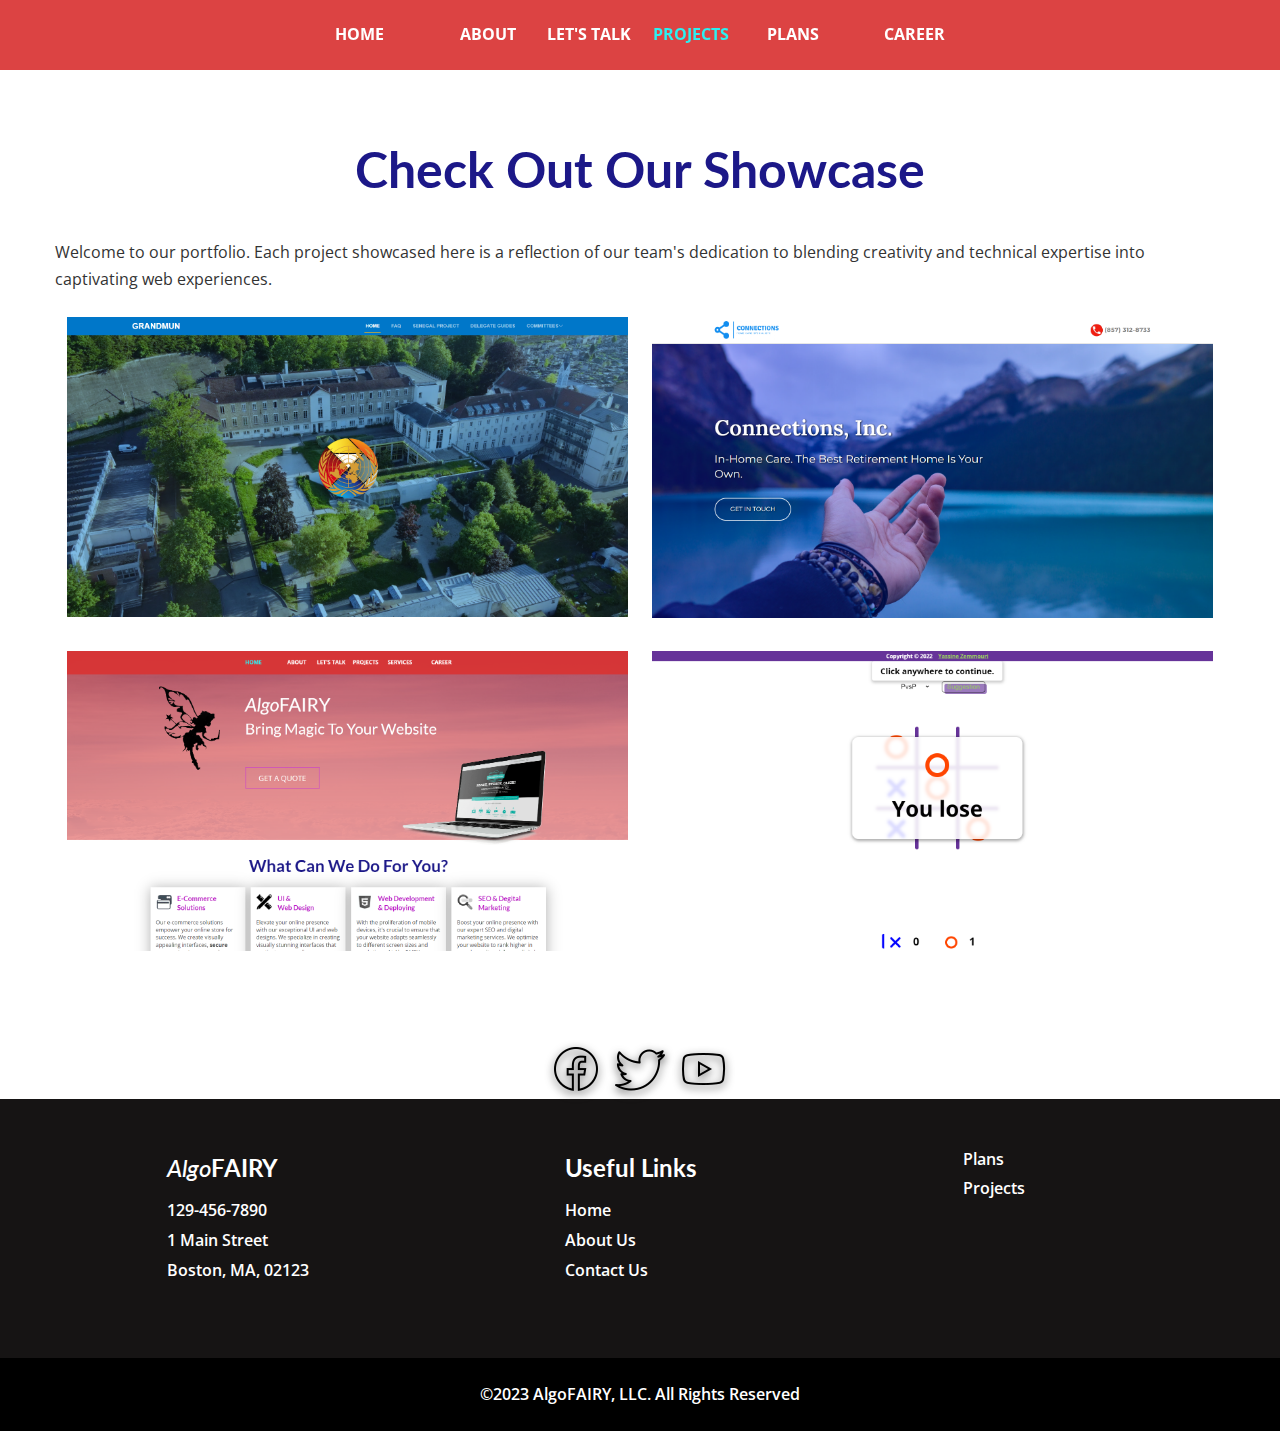
<file: projects.html>
<!DOCTYPE html>
<html lang="en">

<head>
    <!-- Meta -->
    <meta charset="UTF-8">
    <meta name="viewport" content="width=device-width, initial-scale=1.0">
    <meta name="description"
        content="Unlock Your Online Success: AlgoFairy Delivers Creative Web Solutions. From Design/Development to Marketing & SEO, Elevate Your Digital Journey.">
    <!-- Favicons -->
    <link rel="icon" type="image/x-icon" href="images/favicon-32.png">
    <link rel="apple-touch-icon" sizes="120x120" href="/images/favicon-160.png">
    <!-- Style -->
    <link rel="stylesheet" href="css/style.css">
    <!-- Font -->
    <link rel="preconnect" href="https://fonts.googleapis.com">
    <link rel="preconnect" href="https://fonts.gstatic.com" crossorigin>
    <link
        href="https://fonts.googleapis.com/css2?family=Lato:ital,wght@0,300;0,400;0,700;1,300;1,400;1,700&family=Open+Sans:ital,wght@0,300;0,400;0,500;0,600;0,700;1,300;1,400;1,500;1,600;1,700&display=swap"
        rel="stylesheet">
    <title>AlgoFAIRY - Projects</title>
</head>

<body>
    <header>
        <nav class="container">
            <ul class="container-small">
                <li><a href="index.html">HOME</a></li>
                <li><a href="about.html">ABOUT</a></li>
                <li><a href="contact.html" class="nav-lets-talk">let's talk</a></li>
                <li><a href="projects.html" class="active">projects</a></li>
                <li><a href="plans.html">plans</a></li>
                <li><a href="career.html">career</a></li>
            </ul>
        </nav>
    </header>
    <main>
        <div class="header-spacer"></div>
        <!-- ======= projcts Intro ======= -->
        <section id=projects-intro>
            <div class='container'>
                <h2>Check Out our showcase</h2>
                <p>Welcome to our portfolio. Each project showcased here is a reflection of our team's dedication to
                    blending creativity and technical expertise into captivating web experiences.</p>
                <!-- ======= Portfolio ======= -->
                <div id='portfolio'>
                    <div class="portfolio-item">
                        <img src="images/grandmun.png" alt="">
                    </div>
                    <div class="portfolio-item">
                        <img src="images/connections.png" alt="">
                    </div>
                    <div class="portfolio-item">
                        <img src="images/algofairy.png" alt="">
                    </div>
                    <div class="portfolio-item">
                        <img src="images/tictacto.png" alt="">
                    </div>
                </div>
            </div>
        </section>
    </main>
    <footer>
        <!-- Social Linkos -->
        <div class="social">
            <div class="container">
                <a class="icon-social" href="https://facebook.com" target="_blank">
                    <img src="images/icon-face.png" alt="facebook outline icon" class="icon-original">
                    <img src="images/icon-face-hover.png" alt="facebook filled icon" class="icon-hover">
                </a>
                <a class="icon-social" href="https://twitter.com" target="_blank">
                    <img src="images/icon-twitter.png" alt="twitter outline icon" class="icon-original">
                    <img src="images/icon-twitter-hover.png" alt="twitter filled icon" class="icon-hover">
                </a>
                <a class="icon-social" href="https://youtube.com" target="_blank">
                    <img src="images/icon-youtube.png" alt="youtube outline icon" class="icon-original">
                    <img src="images/icon-youtube-hover.png" alt="youtube filled icon" class="icon-hover">
                </a>
            </div>
        </div>
        <!-- Footer Bar -->
        <div id="footer-bar">
            <div class="container">
                <div class="column">
                    <h2>Algo<span>FAIRY</span></h2>
                    <p>129-456-7890</p>
                    <p>1 Main Street</p>
                    <p>Boston, MA, 02123</p>
                </div>
                <div class="column">
                    <h2>Useful Links</h2>
                    <p><a href="index.html">home</a></p>
                    <p><a href="about.html">About us</a></p>
                    <p><a href="contact.html">contact us</a></p>
                </div>
                <div class="column">
                    <p><a href="plans.html">plans</a></p>
                    <p><a href="projects.html">projects</a></p>
                </div>
                <!-- <p><a href="career.html">plans</a></p> -->
            </div>
        </div>
        <!-- Footer -->
        <footer>
            <div class="container"> &copy;2023 AlgoFAIRY, LLC. All Rights Reserved </div>
            <!-- <script src="js/main.js"></script> -->
        </footer>
    </footer><!-- #EndLibraryItem -->
</body>

</html>
</file>
<file: css/style.css>
/* Reset */
* {
    margin: 0;
    border: 0;
    padding: 0;
    box-sizing: inherit;
}

:root {
    box-sizing: border-box;
    font-size: 62.5%;
    /* Colors */
    --color-primary: #D93433;
    --color-secondary: #BF16CB;
    --color-accent: #2CF0F1;
    --color-txt: #333;
    --color-h2: #1c1888;
    /* Font */
    --font-header: "Lato", sans-serif;
    --font-body: "Open Sans", sans-serif;
    /*Dimensions*/
    /* use 70 as default if no value entered */
    --height-nav: 70px;
    --height-social:
}

/* General */
body {
    /* background-image: url('../images/xd/Contact.png'); */
    /* background-position: center top; */
    /* background-repeat: no-repeat; */
    /* height: 2063px; */
    display: flex;
    flex-direction: column;
    min-height: 100vh;
    font-size: 1.6em;
    /* what's this for? */
    line-height: 1.7em;
    font-family: var(--font-body);
    color: var(--color-txt);
    /* position: relative; */
}


a {
    color: inherit;
    text-decoration: none;
}

ul {
    list-style-type: none;
}

h1,
h2,
h3 {
    font-family: var(--font-header);
    text-transform: capitalize;
}

.container {
    max-width: 1200px;
    margin: auto;
    height: 100%;
    padding: 0 15px;
    /* background-color: rgba(0, 0, 255, 0.3); */
}

.container-small {
    max-width: 610px;
    height: 100%;
    margin: auto;
    /* background-color: rgba(0, 255, 255, 0.218); */
}

h2 {
    font-size: 45px;
    color: var(--color-h2);
    margin-bottom: 0.7em;
    line-height: 1.4em;
}

h3 {
    font-size: 20px;
}

/* Navbar */
header {
    height: 70px;
    background-color: rgba(172, 255, 47, 0.5);
    background-color: #d93333eb;
    position: fixed;
    left: 0;
    top: 0;
    right: 0;
    color: white;
    z-index: 1;
}

nav ul {
    display: flex;
    justify-content: space-between;
    align-items: center;
}

nav li {
    /* background-color: rgba(0, 255, 255, 0.345); */
    width: 105px;
    text-align: center;

}

nav li:first-child {
    text-align: left;
}

nav li:last-child {
    text-align: right;
}

nav li a {
    text-transform: uppercase;
    font-weight: bold;

}

nav li .active,
nav li a:hover {
    color: #2CF0F1;
}

/* .header-spacer {
    height: 70px;
} */

/*HOME*/
#hero {
    /* height: 60vh; */
    background-color: rgba(0, 0, 128, 0.388);
    background-image: linear-gradient(#d933334a, #efa9a9), url(../images/pexels-pixabay-314726.jpg);
    background-image: linear-gradient(#d93333a4, #efa9a9), url(../images/pexels-pixabay-314726.jpg);
    background-attachment: fixed;
    background-size: cover;
    background-repeat: no-repeat;
    padding-top: 36px;
    padding-bottom: 33px;
    color: white;
}

#hero .container {
    position: relative;
    height: 491px;
}

.hero-content {
    display: flex;
    flex-direction: column;
    justify-content: space-evenly;
}

#hero h1 {
    font-size: 55px;
    font-weight: 500;
}

#hero h1 span {
    font-style: italic;
    font-weight: 400;
}

#hero h1 br+span {
    display: block;
    margin-top: 45px;
    font-size: 45px;
    font-style: normal;

}

.laptop {
    position: absolute;
    bottom: -49px;
    right: 15px;
    height: 280px;
    user-select: none;
}

.fairy {
    position: absolute;
    left: 40px;
    height: 247px;
    top: 70px;

}

.all-btn-link {
    text-transform: uppercase;
    display: inline-block;
    font-size: 22px;
    text-align: center;
    transition: all 0.2s ease-in-out;
    line-height: 60px;
}

.btn-quote {
    border: 2px solid #CC4BC2;
    /* margin-top: -10px; */
    width: 220px;
}

.btn-container {
    margin-top: -10px;
    width: 220px;
    height: 60px;
}

.btn-quote:hover {
    width: 200px;
    line-height: 52px;
    background-color: #BF16CB;
}


/* Main */
main {
    flex: 1;
}

section {
    padding: 64px 0;
    /* background-color: #cc4bc17c; */
}

section h2 {
    text-align: center;
    font-size: 50px;
}

/* What can we do for you?  */
.cards {
    display: flex;
    /* background-color: rgba(211, 71, 71, 0.684); */
    justify-content: space-between;
    flex-wrap: wrap;

}

.cards .card {
    width: 280px;
    padding: 20px 16px 57px;
    background-color: rgb(255, 255, 0);
    background-color: white;
    box-shadow: 0 3px 40px rgba(0, 0, 0, 0.32);
    position: relative;
}

.cards .card .card-header {
    display: table;
    margin-bottom: 18px;
    color: var(--color-secondary);
}

#index .cards .card .card-header:hover {
    color: var(--color-accent);
}

#what-can-we-do .cards .card .card-header img {
    display: table-cell;
    margin-right: 15px;
    width: 48px;
    height: 48px;
}

.card-header h3 {
    display: table-cell;
    vertical-align: middle;
}

p {
    /* line-height: 1.4; */
    margin-bottom: 0.75em;
}

/* Tagline */
.tagline {
    text-align: center;
    color: white;
    background-color: #4bcc5a;
    background-color: #CC4BC2;
    font-size: 22px;
    font-style: italic;
    margin-top: -110px;


}

.tagline .container {
    display: flex;
    align-items: center;
    max-width: 950px;
    /* background-color: rgba(202, 153, 88, 0.551); */
    min-height: 237px;
}

.tagline p {
    line-height: 1.8em;
}



/*ABOUT*/
.header-spacer {
    height: 70px;
}

#we .container {
    display: flex;
    gap: 30px;
    flex-wrap: wrap;
    justify-content: center;

}

.box2:first-child {
    display: flex;
    flex-direction: column;
    justify-content: space-between;
    text-align: center;
}

.box2:last-child {
    padding-bottom: 60px;
    background-image: url(../images/logo2.png);
    /* background-color: #2cf1f15b; */
    background-repeat: no-repeat;
    background-position: center bottom;
}

.box2 {
    flex: 1;
    /* flex-shrink: 0; */
    /* min-width: 100%; */
    /* max-width: 550px; */
    min-width: 350px;
    /* width: 500px; */
    max-width: 100%;
}

.box2 img {
    width: 100%;
}

.btn-touch {
    width: 220px;
    background-color: #BF16CB;
    color: white;
    display: block;
    margin: 20px auto;
    font-weight: bold;
}

.btn-touch:hover {
    background-color: #820f8a;
}

/* FOOTER */
/* Section Technologies */

#technologies {
    background-color: #FCECEC;
}

.technology-logos {
    display: flex;
    flex-wrap: wrap;
    justify-content: center;
    align-items: center;
    gap: 50px;
}

.technology-logos img {
    width: auto;
    max-height: 100px;
}

/* FOOTER */
/* Social Links */
.social {
    /* background-color: green; */
    /* background-image: url('images/xd/social-links.png'); */
    /* background-position: center; */
    /* background-repeat: no-repeat; */
}

.social .container {
    /* display: flex; */
    justify-content: center;
    align-items: center;
    text-align: center;
    /* padding-top: 10px; */
    /* padding-bottom: 10px; */
    background-color: transparent;
    line-height: 0;

}

.icon-social {
    position: relative;
    display: inline-block;
    width: 50px;
    height: 50px;
    margin: 5px;
}

.icon-social img {
    width: 100%;
    height: 100%;
    position: absolute;
    text-shadow: 0 3px 4px rgba(0, 0, 0, 0.513);
    top: 0;
    left: 0;
    filter: drop-shadow(0px 3px 4px)
}

.icon-hover {
    opacity: 0;
    transition: opacity 0.3s ease-in-out;
}

.icon-social:hover {
    top: -4px;
}

.icon-social:hover .icon-hover {
    opacity: 1;
}

.icon-social:hover img {
    opacity: 0;
}

/* Footer bar */
#footer-bar {
    min-height: 246px;
    background-color: #161414;
    color: white;
    /* background-image: url(../images/xd/Footer-Bar-1.png); */
    background-repeat: no-repeat;
    background-position: center;
    /* color: green; */
    padding: 52px 0;
}

#footer-bar .container {
    display: flex;
    justify-content: space-around;
    flex-wrap: wrap;
    gap: 0 25px;
}

.column {
    text-transform: capitalize;

}

.column:first-child {
    margin-bottom: 15px;
}

#footer-bar h2 {
    font-size: 24px;
    color: white;
    font-style: italic;
    font-weight: 500;
    text-align: left;
    margin-bottom: 0.75em;
}

#footer-bar .column h2 span {
    font-weight: bold;
    font-style: normal;
}

#footer-bar .column:nth-child(2) h2 {
    /* color: yellow; */
    font-weight: bold;
    font-style: normal;

}

#footer-bar p {
    width: 150px;
    line-height: 1.1;
    font-weight: 600;
}

footer>footer {
    color: white;
    /* background-color: rgba(48, 114, 48, 0.388); */
    background-color: black;
    line-height: 73px;
    text-align: center;
    font-weight: 600;
}

/* Contact */
#contact-banner {
    background-color: #d933339f;

}

#contact-banner .container {
    height: 391px;
}

#contact-banner h1 {
    font-size: 55px;
    line-height: 391px;
    text-align: center;
    color: white;
    font-style: italic;
    font-weight: 600;
    text-shadow: -2px 3px 6px rgba(0, 0, 0, 0.16);
}

#contact-banner img {
    vertical-align: middle;
}



#contact-form .container {
    display: flex;
    flex-wrap: wrap;
}

#contact-form .form-txt {

    flex: 1;
    /* height: 400px; */
    display: flex;
    /* align-items: center; */
    justify-content: left;
    /* background-color: #2cf1f13b; */
    padding: 28px 45px;
    padding-bottom: 0px;
}

#contact-form .form-img {
    flex: 1;
    background-image: url(../images/markus-winkler-Lp4jsVg8gpY-unsplash.jpg);
    background-size: cover;
}

#contact-form .form-img img {
    width: 100%;
}

#contact-form label,
#contact-form input:not([type="checkbox"]) {
    display: block;
    margin-bottom: 5px;
}

#contact-form input:not([type="checkbox"]),
#contact-form textarea {
    padding: 11px 0;
    margin-bottom: 23px;
}

#contact-form input:not([type="checkbox"]),
#contact-form textarea {
    /* background-color: green; */
    /* margin: 0; */
    display: block;
    border: none;
    outline: none;
    appearance: none;
    -webkit-appearance: none;
    -moz-appearance: none;
    border-bottom: 2px solid black;
    background-color: inherit;
    /* max-width: 400px; */
    width: 100%;
    max-width: 500px;

}

#form1 {
    /* margin: auto; */
    /* max-width: 400px; */
    flex: 1;
}

label {
    font-weight: 600;
}

#contact-form {
    /* background-color: green; */
    /* background-image: url(../images/markus-winkler-Lp4jsVg8gpY-unsplash.jpg); */
    background-position: top right;
    background-size: auto 200%;
    background-repeat: no-repeat;
}

#contact-form .form-check {
    margin-bottom: 23px;
}

#contact-form .form-check p {
    margin-bottom: 15px;
    font-weight: 600;
}

#contact-form .form-check label {
    display: inline-block;
    line-height: 1.5;
    vertical-align: middle;
    font-weight: 400;
    margin-left: 15px;
}

/* #contact-form .form-check input {
     display: inline-block; 
}*/

/* Map */
#map {
    /* box-sizing: content-box; */
    /* width: 100%; */
    height: 369px;
    padding: 0
}

#map iframe {
    width: 100%;
    height: 100%;
}

#form1 button[type="submit"] {
    /* width: 100%; */
    background-color: transparent;

    color: var(--color-secondary);
    text-transform: capitalize;
    border: none;
    padding: 0;
    margin-bottom: 0;
    min-width: 450px;
    /* border: 2px solid var(--color-secondary); */
    letter-spacing: 1px;
    position: relative;
    /* z-index: 0; */
}

#form1 button[type="submit"]::before {
    content: "";
    /* color: red; */
    position: absolute;
    background-color: transparent;
    top: 0;
    left: 0;
    height: 100%;
    width: 100%;
    box-shadow: inset 0 0 0 2px var(--color-secondary);
    transition: all 0.4s ease;
    z-index: -1;
}

#form1 button[type="submit"]:hover {
    /* background-color: #BF16CB; */
    color: white;
    /* color: green; */
    /* font-weight: bold; */
}


#form1 button[type="submit"]:hover::before {
    box-shadow: inset 0 0 0 160px var(--color-secondary);
}


path {
    fill: green;
}

path:hover {
    fill: yellow;
}

/* plans */
section {
    scroll-margin-top: var(--height-nav);
}

#plans {
    text-align: center;
    background-color: var(--color-secondary);
    background-color: #FCECEC;
    /* height: 700px; */
}

#plans p {
    text-align: center;
    margin-bottom: 0;
    /* margin-bottom: 2.75em; */
}

/* #plans h2 {
    color: white;
} */

#plans h2+p {
    margin-bottom: 2.75em;
    /* color: white; */
}

#plans h3 {
    text-align: center;
    color: var(--color-secondary);
    margin-bottom: 1em;
}

#plans .cards {
    justify-content: center;
    gap: 25px;
    align-items: center;
}

#plans .cards .card {
    padding-bottom: 20px;
    padding-top: 30px;
    box-shadow: 0 3px 10px #d9333331, 0 3px 5px rgba(0, 0, 0, 0.197);
    width: 350px;
    max-width: 100%;
    border-radius: 5px;

}

#plans .cards .card h3 {
    font-size: 30px;
}

#plans ul {
    text-align: left;
}

#plans ul li {
    line-height: 2em;
}

#plans ul li::before {
    content: "";
    display: inline-block;
    width: 15px;
    height: 15px;
    /* background-color: green; */
    background-image: url(../images/checkmark4.png);
    background-size: auto;
    background-position: top;
    background-repeat: no-repeat;
    vertical-align: middle;
    padding-right: 10px;
}

.price {
    color: var(--color-h2);
    font-weight: bold;
    font-size: 40px;
    text-align: center;
    margin: 15px 0;
}

#plans .btn-touch {
    width: 100%;
    margin: 40px 0 20px;
    text-transform: capitalize;
}

.price sup {
    font-size: 20px;
    color: lightslategray;
}



/* #insure.tagline .container {
    display: block;
} */
/*Insure*/
#insure {
    /* position: relative; */
}

.btn-tel {
    background-color: red;
    letter-spacing: 2px;
    /* position: absolute; */
    bottom: 0;
    margin-bottom: -90px;
    border-radius: 5px;
    width: 240px;
}

#postman-section .container {
    /* margin: auto; */
    text-align: center;
}

.postman-link {
    height: 350px;
    display: inline-block;
    /* background-color: green; */
    text-align: center;
}

#postman {
    height: 100%;
}

/* CAREER */
#career-intro h2+div {
    display: flex;
    gap: 45px;
    flex-wrap: wrap;
    justify-content: center;
}

#career-intro .box2 {
    background-image: none;
    align-items: center;
    justify-content: center;
    padding-bottom: 0;
    text-align: left;
    width: 100%;
    max-width: 500px;
}

#openings {
    background-color: #FCECEC;
}

#openings li {
    padding: 15px 0;
    border-bottom: 2px solid grey;
    display: flex;
    justify-content: space-between;
    align-items: center;
}

#openings li a {
    /* display: inline-block; */
    /* float: left; */
    /* vertical-align: baseline; */
}

#openings li a:last-child {
    /* float: right; */
}

#openings .btn-touch {
    margin: 0;
    line-height: 40px;
    width: 120px;
    font-size: 18px;
}


/*PROJECTS*/
#portfolio {
    display: flex;
    flex-wrap: wrap;
}

.portfolio-item {
    flex: 0 0 auto;
    padding: 12px;
    width: 50%
}

.portfolio-item img {
    width: 100%;
}

@media(max-width: 600px) {
    .portfolio-item {
        width: 100%;
    }
}
</file>
